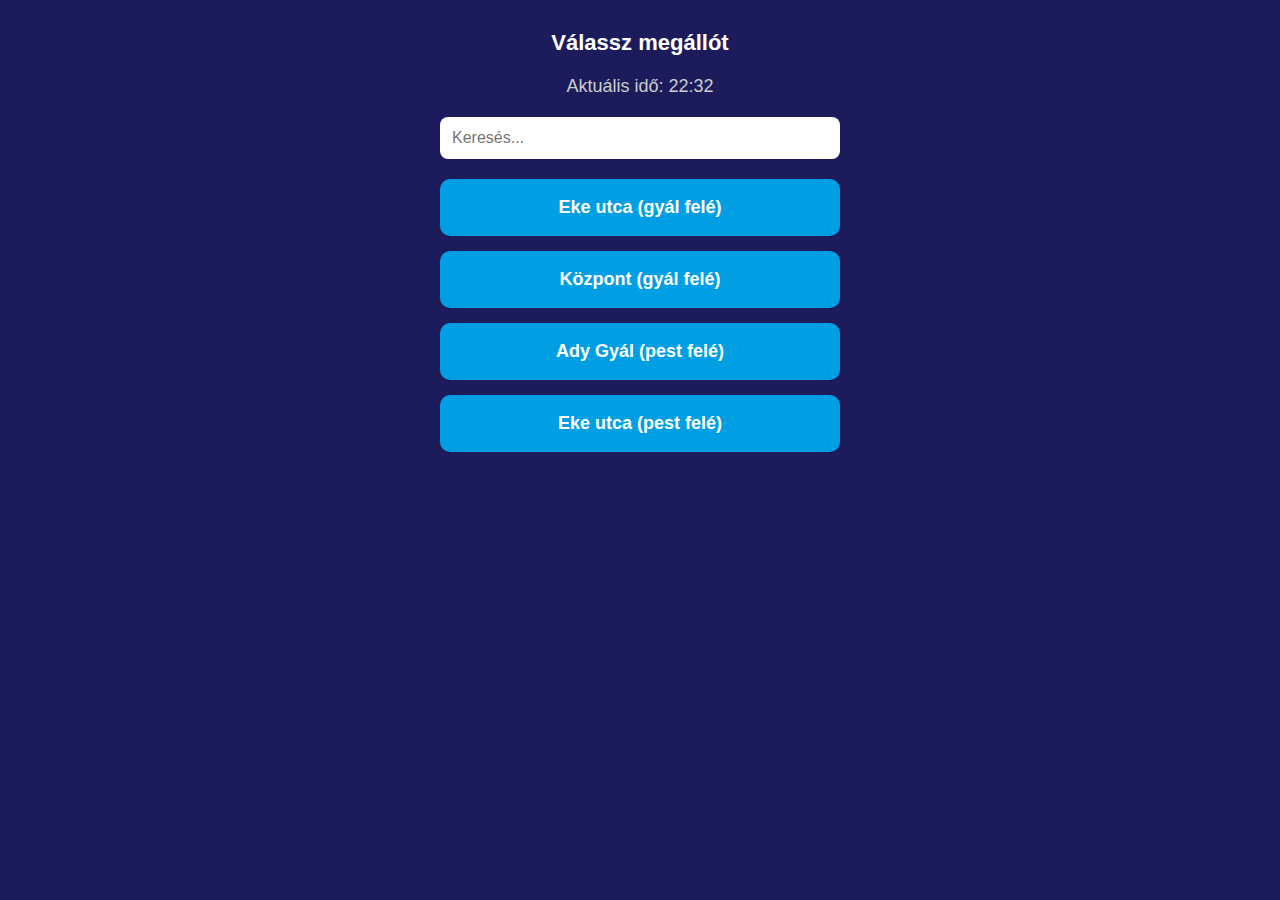
<file: other/index.html>
<!DOCTYPE html>
<html lang="hu">
<head>
  <meta charset="UTF-8">
  <meta name="viewport" content="width=device-width, initial-scale=1.0">
  <title>Válassz megállót</title>
  <style>
    body {
      margin: 0;
      padding: 0;
      background-color: #1c1c5c;
      font-family: sans-serif;
      color: white;
      display: flex;
      flex-direction: column;
      align-items: center;
      min-height: 100vh;
      overflow-y: auto;
    }

    h1 {
      margin-top: 30px;
      font-size: 22px;
      text-align: center;
    }

    #time {
      font-size: 18px;
      margin-top: 5px;
      color: #cccccc;
    }

    #search {
      margin-top: 20px;
      padding: 12px;
      font-size: 16px;
      border-radius: 8px;
      border: none;
      width: 90%;
      max-width: 400px;
      box-sizing: border-box;
    }

    .button-container {
      width: 90%;
      max-width: 400px;
      display: flex;
      flex-direction: column;
      gap: 15px;
      margin-top: 20px;
      padding-bottom: 40px;
    }

    .nav-button {
      background-color: #009fe3;
      color: white;
      padding: 18px;
      font-size: 18px;
      text-align: center;
      border: none;
      border-radius: 10px;
      text-decoration: none;
      font-weight: bold;
      transition: background-color 0.2s ease;
    }

    .nav-button:active {
      background-color: #007bbd;
    }

    .hidden {
      display: none;
    }
  </style>
</head>
<body>
  <h1>Válassz megállót</h1>
  <div id="time">Betöltés...</div>

  <input type="text" id="search" placeholder="Keresés...">

  <div class="button-container" id="buttonList">
    <a href="https://futar.sznokarecords.com/?stopID=BKK_F03874" class="nav-button">Eke utca (gyál felé)</a>
    <a href="https://futar.sznokarecords.com/?stopID=BKK_008949" class="nav-button">Központ (gyál felé)</a>
    <a href="https://futar.sznokarecords.com/?stopID=BKK_F04606" class="nav-button">Ady Gyál (pest felé)</a>
    <a href="https://futar.sznokarecords.com/?stopID=BKK_F03873" class="nav-button">Eke utca (pest felé)</a>
    <!-- Bármennyi új gomb ide jöhet majd -->
  </div>

  <script>
    // idő frissítése
    function updateTime() {
      const now = new Date();
      const hours = now.getHours().toString().padStart(2, '0');
      const minutes = now.getMinutes().toString().padStart(2, '0');
      document.getElementById("time").textContent = `Aktuális idő: ${hours}:${minutes}`;
    }

    updateTime();
    setInterval(updateTime, 10000);

    // keresés kezelése
    const searchInput = document.getElementById('search');
    const buttons = document.querySelectorAll('.nav-button');

    searchInput.addEventListener('input', () => {
      const filter = searchInput.value.toLowerCase();
      buttons.forEach(button => {
        const text = button.textContent.toLowerCase();
        button.classList.toggle('hidden', !text.includes(filter));
      });
    });
  </script>
</body>
</html>
</file>
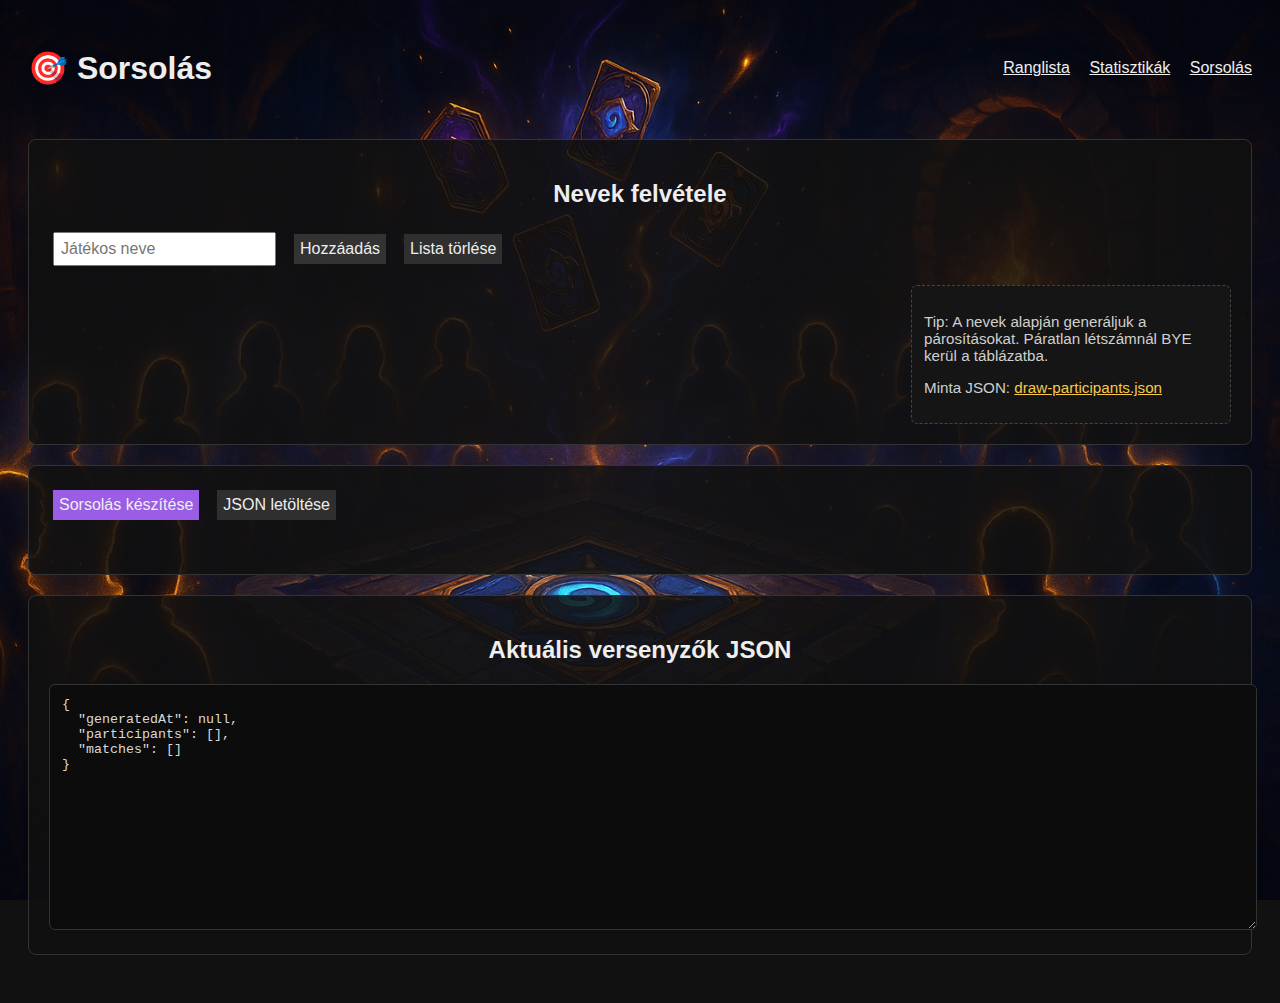
<file: draw.html>
<!DOCTYPE html>
<html lang="hu">
<head>
  <meta charset="UTF-8">
  <title>Sorsolás</title>
  <link rel="stylesheet" href="frontend/style.css">
</head>
<body>
  <header style="display:flex; justify-content: space-between; align-items: center; margin-bottom: 30px;">
    <h1>🎯 Sorsolás</h1>
    <nav>
      <a href="index.html" style="color: #eee; margin-right: 15px;">Ranglista</a>
      <a href="stats.html" style="color: #eee; margin-right: 15px;">Statisztikák</a>
      <a href="draw.html" style="color: #eee;">Sorsolás</a>
    </nav>
  </header>

  <section class="panel">
    <h2>Nevek felvétele</h2>
    <div class="form-row">
      <input id="participantName" type="text" placeholder="Játékos neve" />
      <button id="addParticipant">Hozzáadás</button>
      <button id="clearParticipants" class="button-secondary">Lista törlése</button>
    </div>
    <div class="participants-wrapper">
      <ul id="participantsList" class="participants-list"></ul>
      <div class="hint-box">
        <p>Tip: A nevek alapján generáljuk a párosításokat. Páratlan létszámnál BYE kerül a táblázatba.</p>
        <p>Minta JSON: <a href="frontend/draw-participants.json" target="_blank" rel="noreferrer">draw-participants.json</a></p>
      </div>
    </div>
  </section>

  <section class="panel">
    <div class="form-row">
      <button id="generateDraw" class="button-primary">Sorsolás készítése</button>
      <button id="downloadJson" class="button-secondary">JSON letöltése</button>
    </div>
    <div id="drawBracket" class="draw-bracket"></div>
  </section>

  <section class="panel">
    <h2>Aktuális versenyzők JSON</h2>
    <textarea id="jsonOutput" class="json-output" readonly></textarea>
  </section>

  <script src="frontend/draw.js"></script>
</body>
</html>
</file>
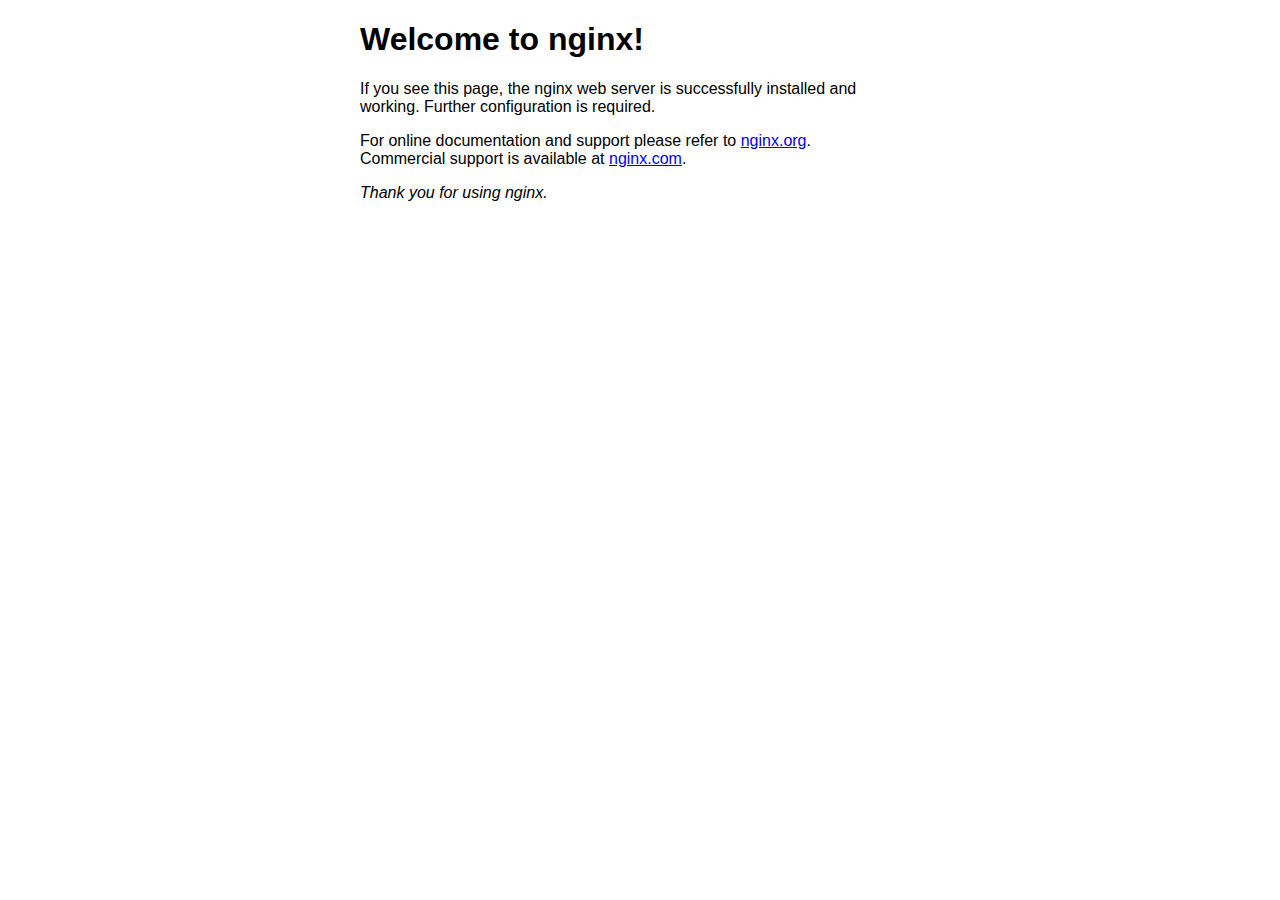
<file: index.nginx-debian.html>
<!DOCTYPE html>
<html>
<head>
<title>Welcome to nginx!</title>
<style>
html { color-scheme: light dark; }
body { width: 35em; margin: 0 auto;
font-family: Tahoma, Verdana, Arial, sans-serif; }
</style>
</head>
<body>
<h1>Welcome to nginx!</h1>
<p>If you see this page, the nginx web server is successfully installed and
working. Further configuration is required.</p>

<p>For online documentation and support please refer to
<a href="http://nginx.org/">nginx.org</a>.<br/>
Commercial support is available at
<a href="http://nginx.com/">nginx.com</a>.</p>

<p><em>Thank you for using nginx.</em></p>
</body>
</html>
</file>
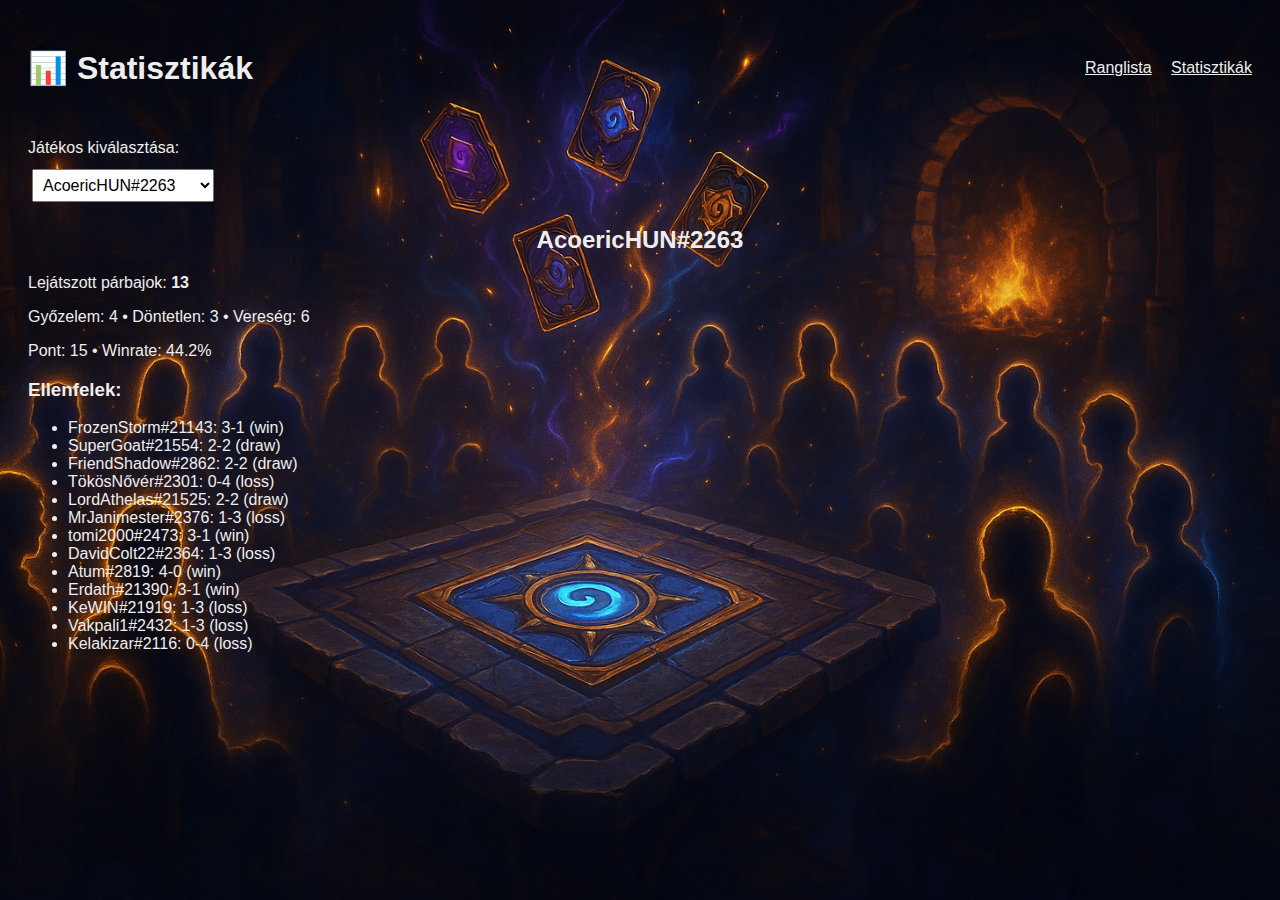
<file: stats.html>
<!DOCTYPE html>
<html lang="hu">
<head>
  <meta charset="UTF-8">
  <title>Statisztikák</title>
  <link rel="stylesheet" href="frontend/style.css">
</head>
<body>
  <header style="display:flex; justify-content: space-between; align-items: center; margin-bottom: 30px;">
    <h1>📊 Statisztikák</h1>
    <nav>
      <a href="index.html" style="color: #eee; margin-right: 15px;">Ranglista</a>
      <a href="stats.html" style="color: #eee;">Statisztikák</a>
    </nav>
  </header>

  <label for="playerSelect">Játékos kiválasztása:</label>
  <select id="playerSelect"></select>

  <div id="playerStats" style="margin-top: 20px;"></div>

  <script src="frontend/stats.js"></script>
</body>
</html>
</file>
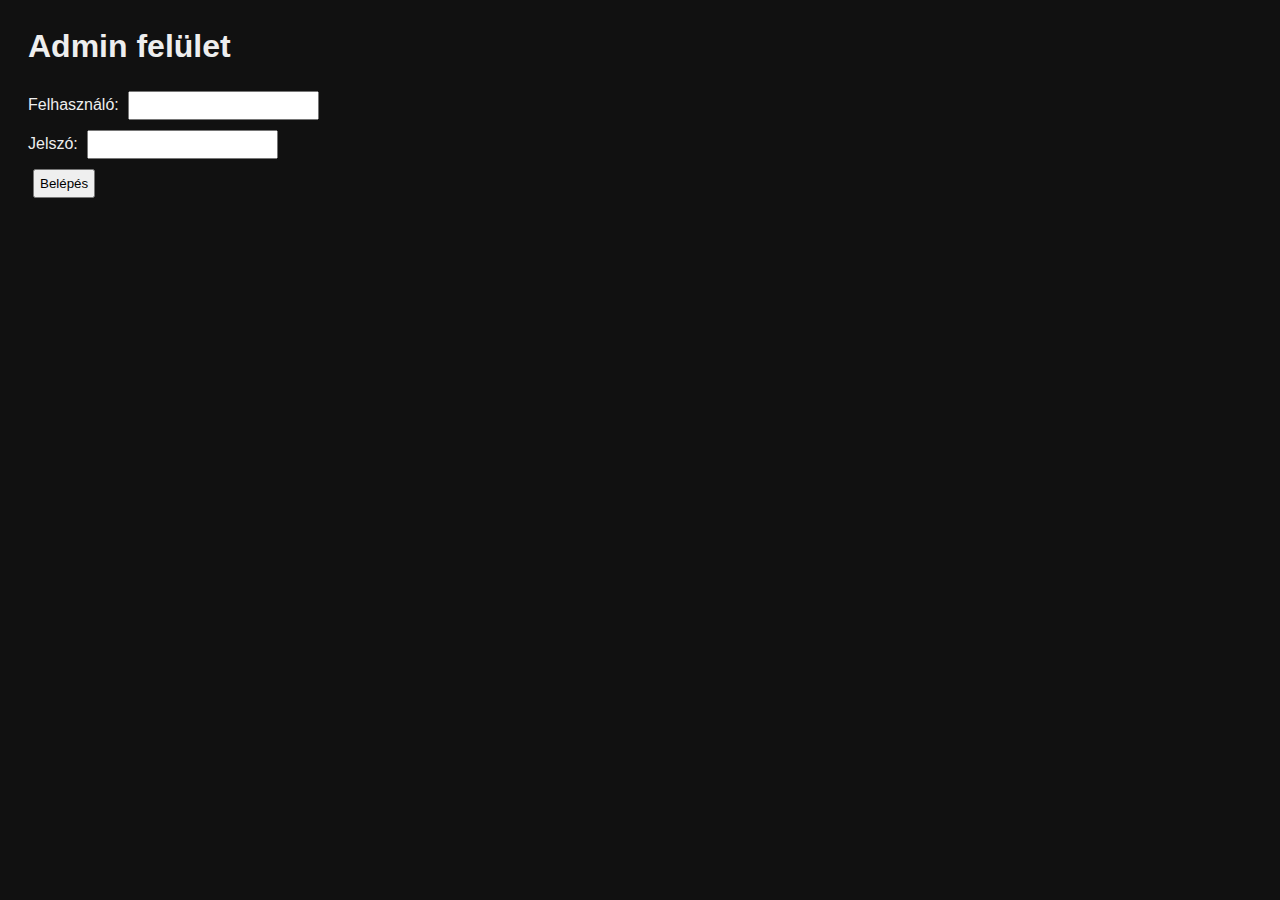
<file: backend/admin.html>
<html lang="hu">
<head>
  <meta charset="UTF-8">
  <title>Admin felület</title>
  <style>
    body { background: #111; color: #eee; font-family: sans-serif; padding: 20px; }
    input, select, button { margin: 5px; padding: 5px; }
    #adminContent { display: none; }
  </style>
</head>
<body>
  <h1>Admin felület</h1>

  <div id="loginBox">
    <label>Felhasználó: <input id="username" type="text"></label><br>
    <label>Jelszó: <input id="password" type="password"></label><br>
    <button onclick="checkLogin()">Belépés</button>
  </div>

  <div id="adminContent">
    <h2>Új meccs rögzítése</h2>
    <label>Játékos A: <select id="playerA"></select></label>
    <label>Játékos B: <select id="playerB"></select></label>
    <div id="roundInputs"></div>
    <button onclick="submitMatch()">Mentés</button>

    <h2>Heti párosítás generálása</h2>
    <button onclick="generatePairings()">Párosítás generálása</button>

    <h3>Aktuális párosítás</h3>
    <ul id="pairingsList"></ul>
  </div>

  <script src="/frontend/admin.js"></script>
</body>
</html>
</file>
<file: frontend/style.css>
body {
  background: #111 url("../frontend/pictures/background.png") no-repeat center center fixed;
  background-size: cover;
  color: #eee;
  font-family: sans-serif;
  padding: 20px;
}

select, input, button {
  margin: 4px;
  padding: 6px;
  font-size: 1em;
}

button {
  background: #333;
  color: #eee;
  border: none;
  cursor: pointer;
}

h1, h2 {
  text-align: center;
}

#loginBox, #adminContent {
  max-width: 600px;
  margin: auto;
}

label {
  display: block;
  margin-bottom: 8px;
}

.panel {
  background: rgba(17, 17, 17, 0.85);
  border: 1px solid #333;
  border-radius: 8px;
  padding: 20px;
  margin: 20px 0;
}

.form-row {
  display: flex;
  flex-wrap: wrap;
  gap: 10px;
  align-items: center;
}

.button-primary {
  background: #9b5de5;
}

.button-secondary {
  background: #2f2f2f;
}

.participants-wrapper {
  display: grid;
  grid-template-columns: minmax(250px, 1fr) minmax(200px, 320px);
  gap: 20px;
  margin-top: 15px;
}

.participants-list {
  list-style: none;
  padding: 0;
  margin: 0;
}

.participant-item {
  display: flex;
  justify-content: space-between;
  align-items: center;
  background: #1b1b1b;
  border: 1px solid #333;
  border-radius: 6px;
  padding: 10px 12px;
  margin-bottom: 10px;
}

.hint-box {
  background: #151515;
  border: 1px dashed #444;
  border-radius: 6px;
  padding: 12px;
  font-size: 0.95em;
  color: #cfcfcf;
}

.hint-box a {
  color: #f7c948;
}

.draw-table th,
.draw-table td {
  border-color: #555;
}

.draw-bracket {
  display: flex;
  gap: 24px;
  align-items: flex-start;
  overflow-x: auto;
  padding: 10px 4px 20px;
}

.bracket-round {
  display: flex;
  flex-direction: column;
  gap: 18px;
  min-width: 190px;
  position: relative;
}

.round-title {
  font-weight: bold;
  text-align: center;
  color: #f7c948;
  margin-bottom: 6px;
}

.bracket-match {
  background: #1b1b1b;
  border: 1px solid #3a3a3a;
  border-radius: 8px;
  padding: 10px;
  position: relative;
}

.bracket-round:not(:last-child) .bracket-match::after {
  content: "";
  position: absolute;
  right: -24px;
  top: 50%;
  width: 24px;
  height: 1px;
  background: #666;
}

.bracket-round:not(:first-child) .bracket-match::before {
  content: "";
  position: absolute;
  left: -24px;
  top: 50%;
  width: 24px;
  height: 1px;
  background: #666;
}

.match-label {
  font-size: 0.85em;
  color: #bcbcbc;
  margin-bottom: 6px;
  text-transform: uppercase;
  letter-spacing: 0.02em;
}

.player-row {
  display: flex;
  justify-content: space-between;
  align-items: center;
  padding: 6px 0;
  border-top: 1px solid #2a2a2a;
}

.player-row:first-of-type {
  border-top: none;
}

.player-label {
  font-size: 0.85em;
  color: #9f9f9f;
}

.player-name {
  font-weight: bold;
}

.player-placeholder {
  color: #8a8a8a;
  font-weight: normal;
}

.json-output {
  width: 100%;
  min-height: 220px;
  background: #0c0c0c;
  color: #d9d9d9;
  border: 1px solid #333;
  border-radius: 6px;
  padding: 12px;
  font-family: "Courier New", monospace;
}

/* Táblázat */
table {
  width: 100%;
  border-collapse: collapse;
  margin-top: 20px;
}

th, td {
  border: 1px solid #444;
  padding: 8px;
  text-align: center;
}

/* Színezett border dobogós helyezetteknek */
.gold-border {
  border: 2px solid gold;
  font-weight: bold;
}

.silver-border {
  border: 2px solid silver;
  font-weight: bold;
}

.bronze-border {
  border: 2px solid #cd7f32;
  font-weight: bold;
}

/* Mobilnézet */
@media (max-width: 600px) {
  body {
    padding: 10px;
    font-size: 0.9em;
  }

  .draw-bracket {
    flex-direction: column;
    align-items: stretch;
  }

  .bracket-round {
    min-width: auto;
  }

  table, thead, tbody, th, td, tr {
    display: block;
    width: 100%;
  }
  tr {
    margin-bottom: 15px;
    border-bottom: 2px solid #444;
  }
  th {
    background: #222;
    font-weight: bold;
  }
  td {
    text-align: left;
    padding-left: 50%;
    position: relative;
  }
  td::before {
    position: absolute;
    left: 10px;
    top: 8px;
    white-space: nowrap;
    font-weight: bold;
  }
  td:nth-child(1)::before { content: "Helyezés"; }
  td:nth-child(2)::before { content: "Játékos"; }
  td:nth-child(3)::before { content: "Győzelem"; }
  td:nth-child(4)::before { content: "Döntetlen"; }
  td:nth-child(5)::before { content: "Vereség"; }
  td:nth-child(6)::before { content: "Különbség"; }
  td:nth-child(7)::before { content: "Winrate"; }
}
</file>
